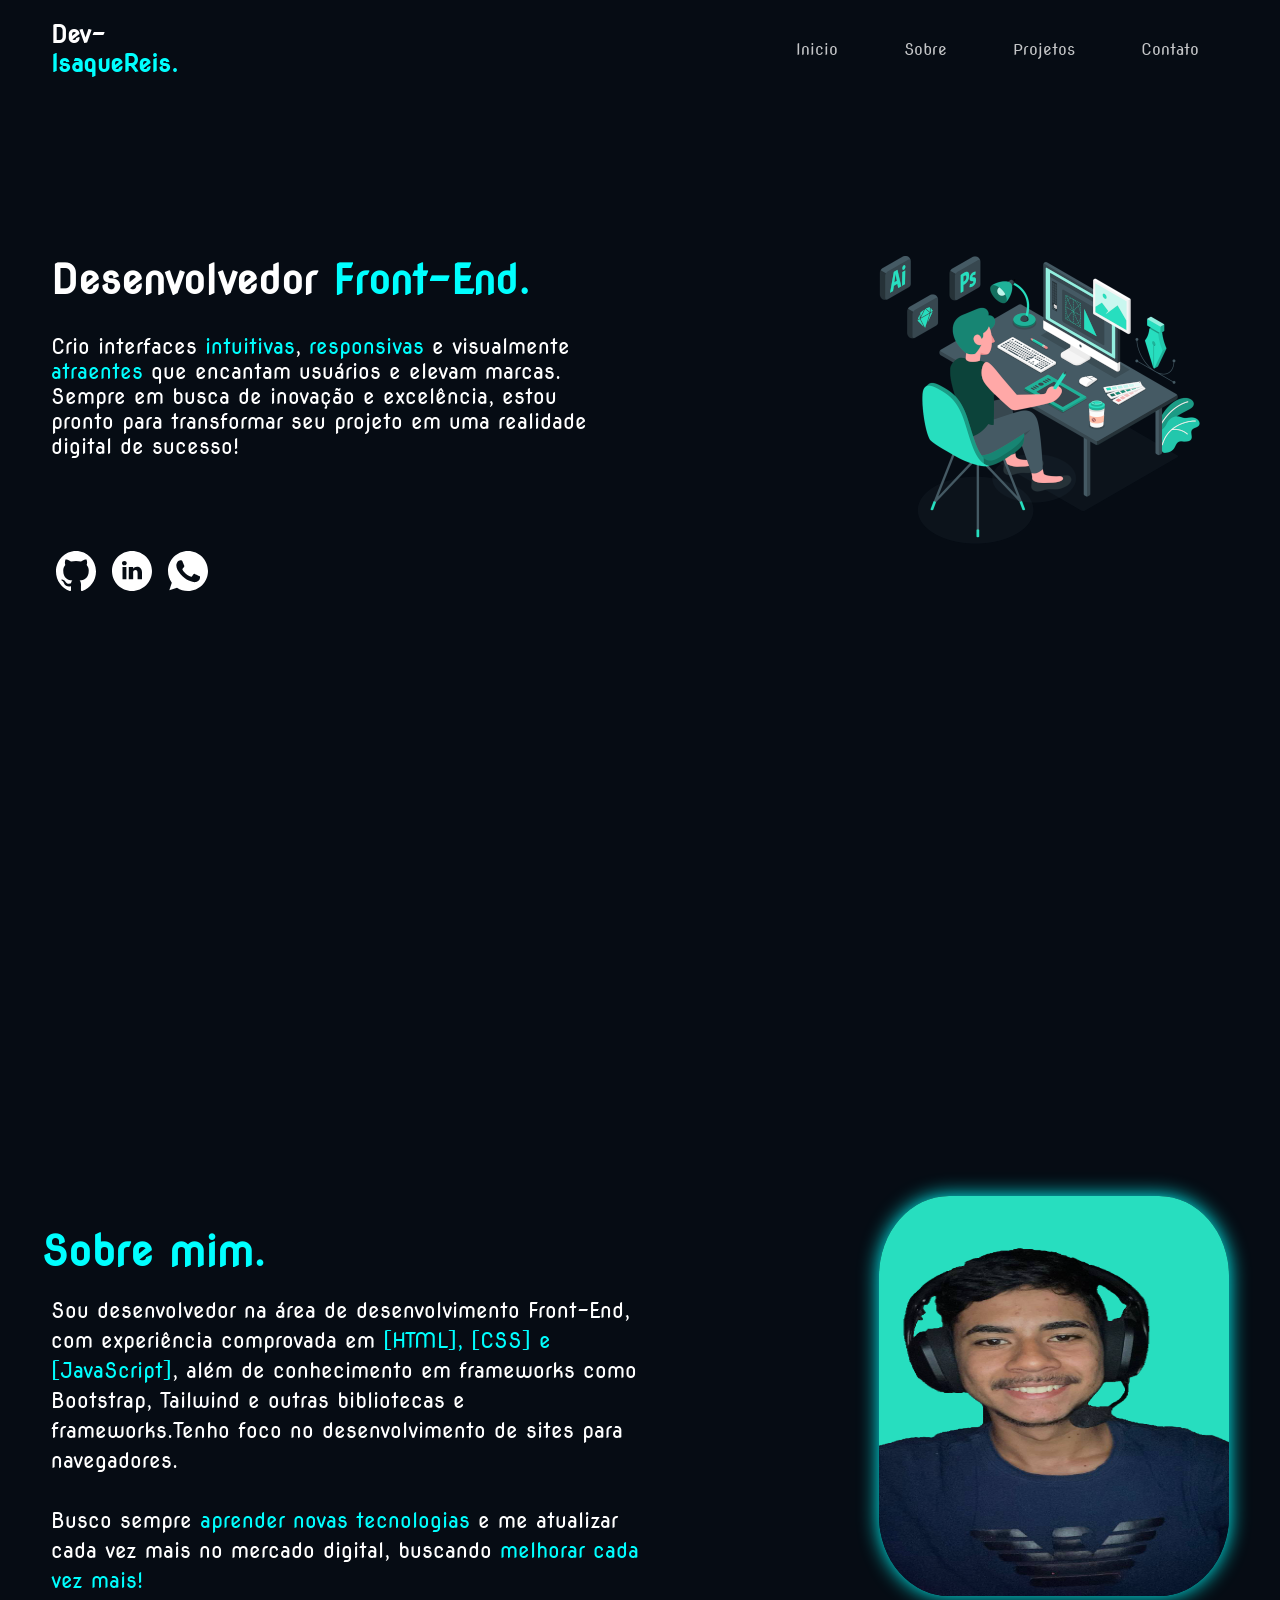
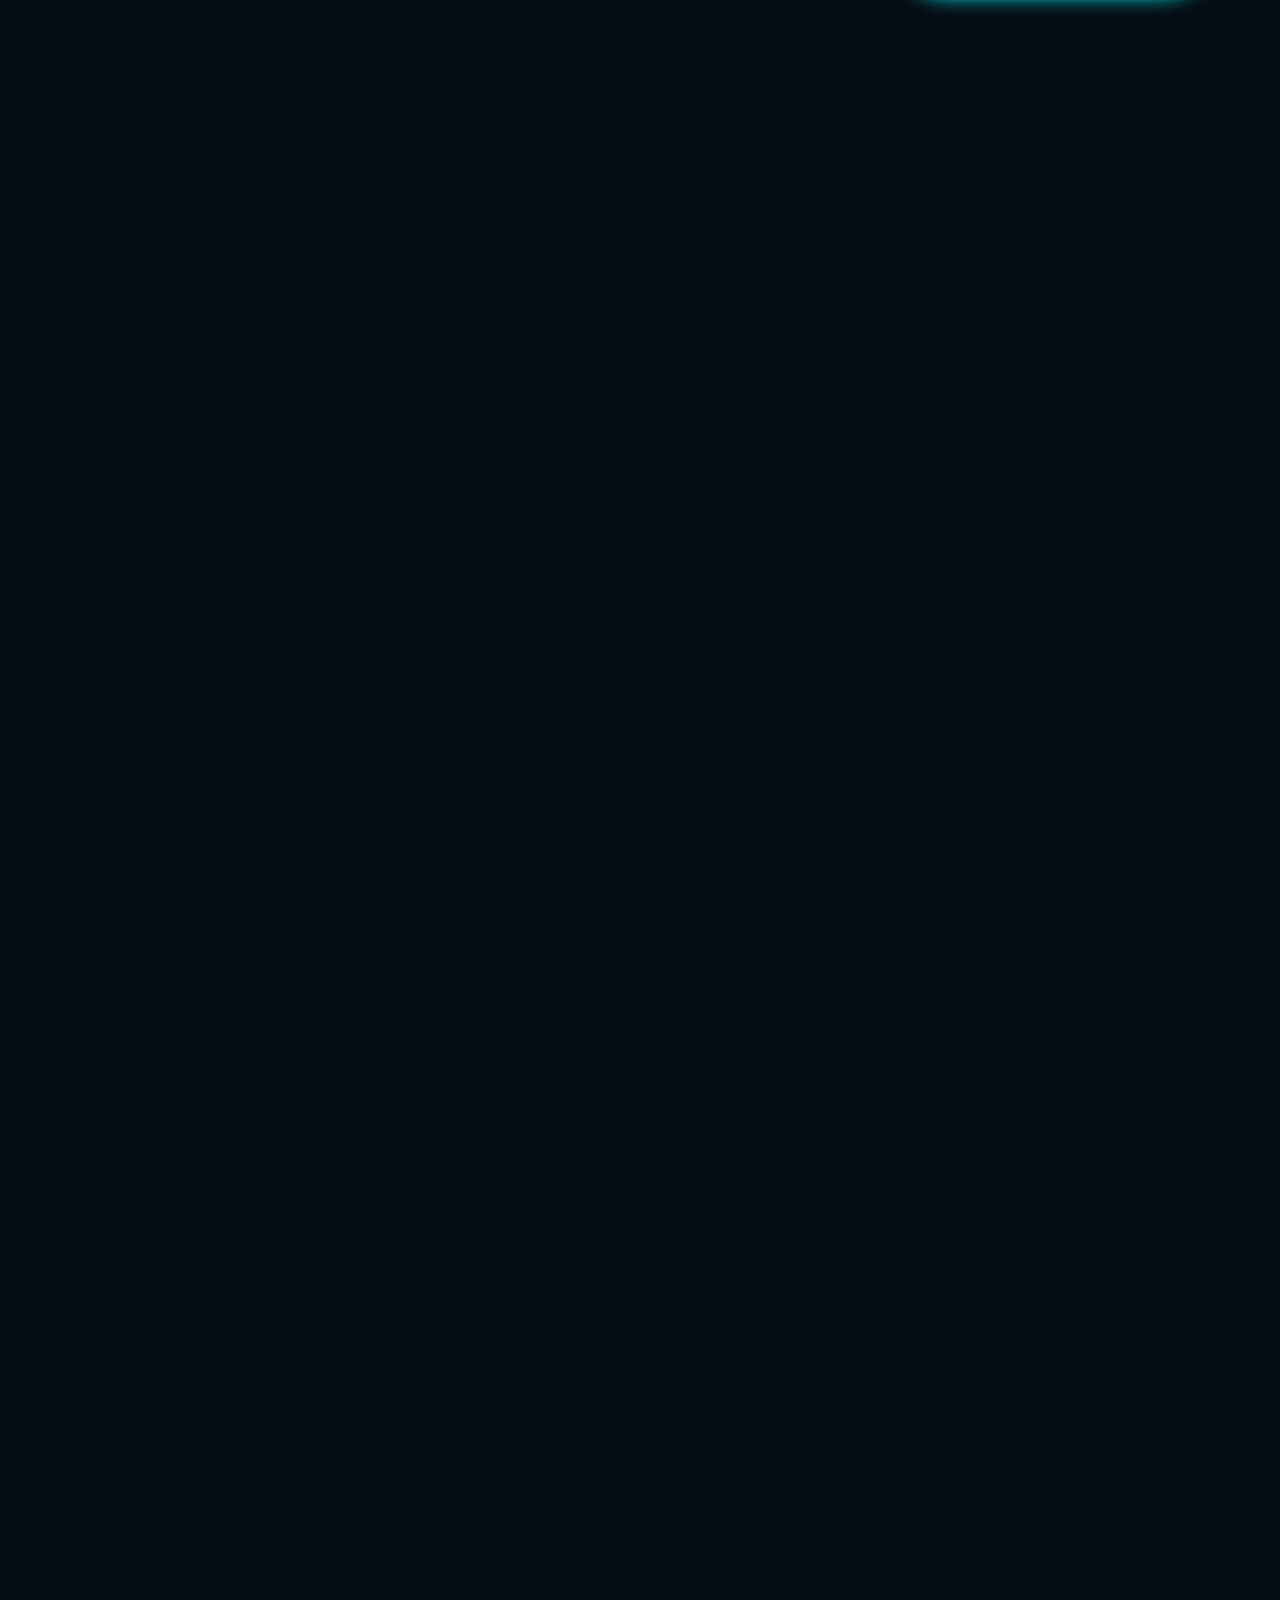
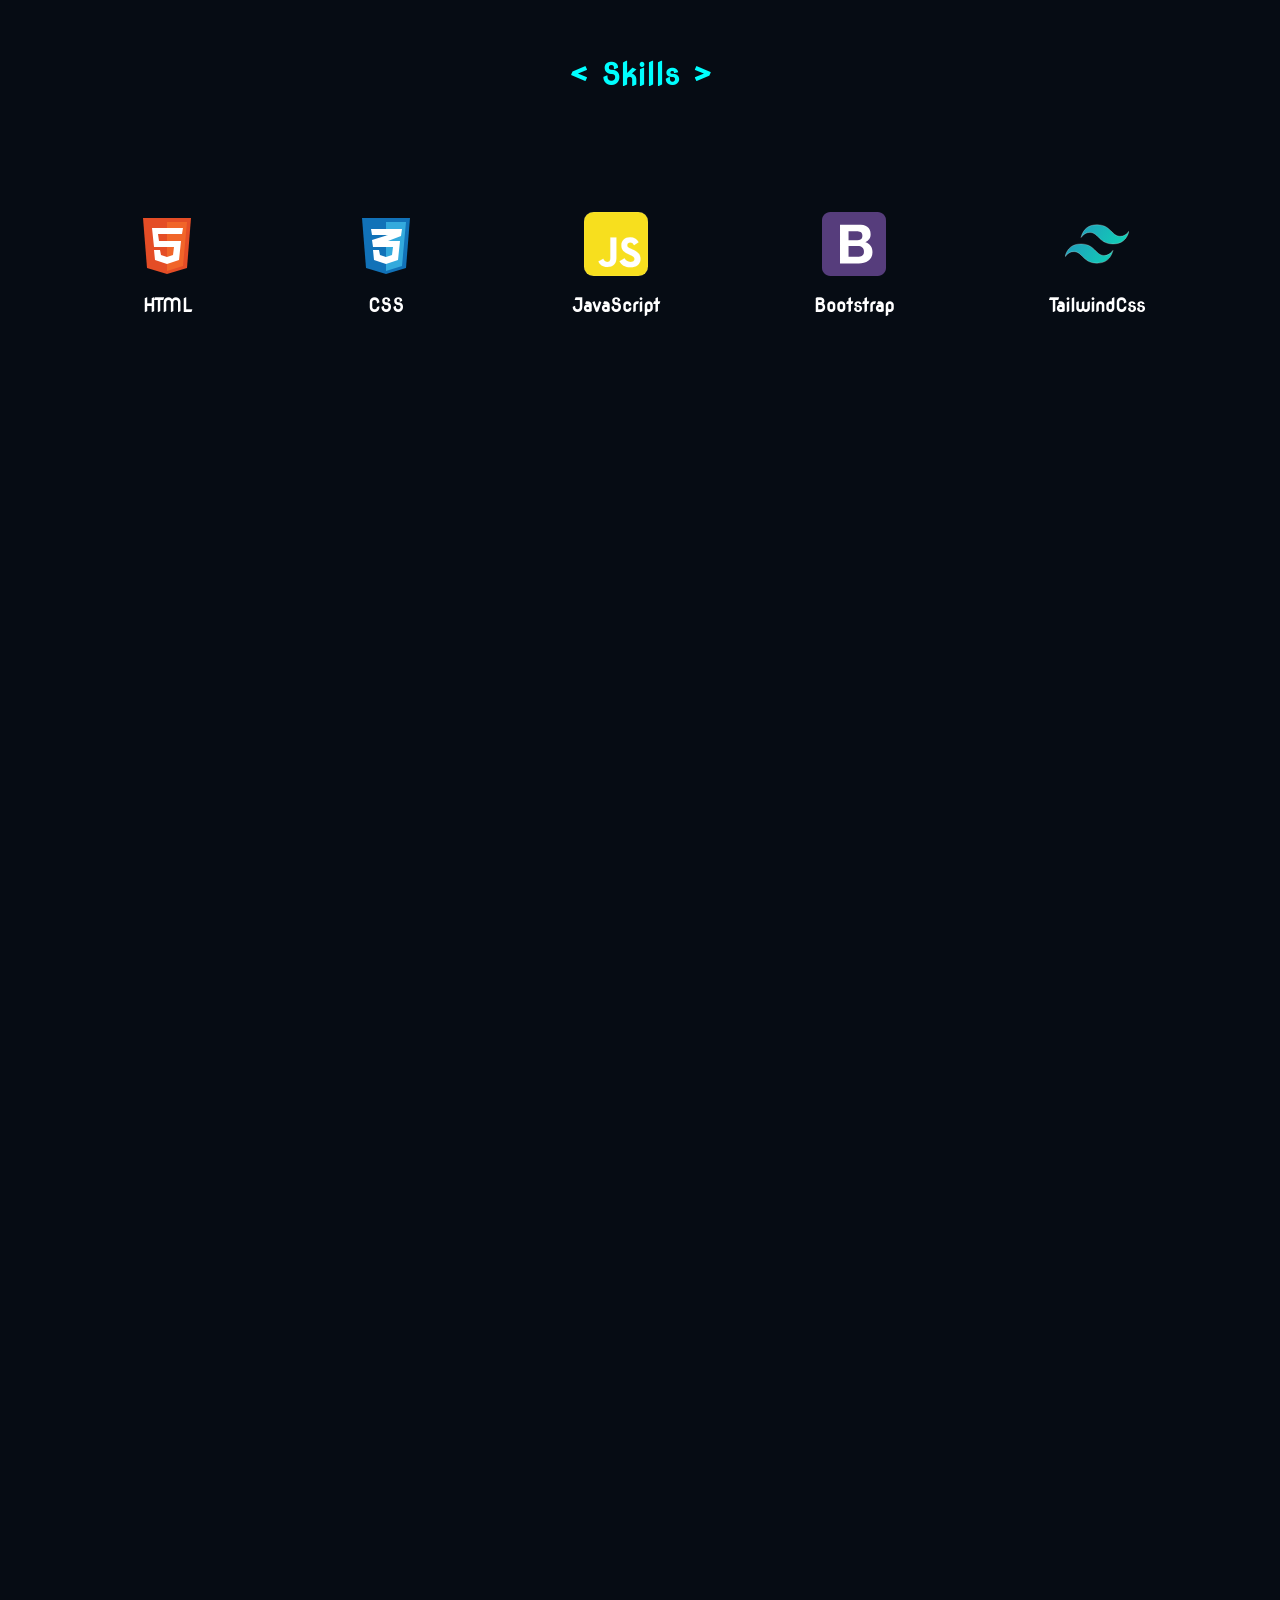
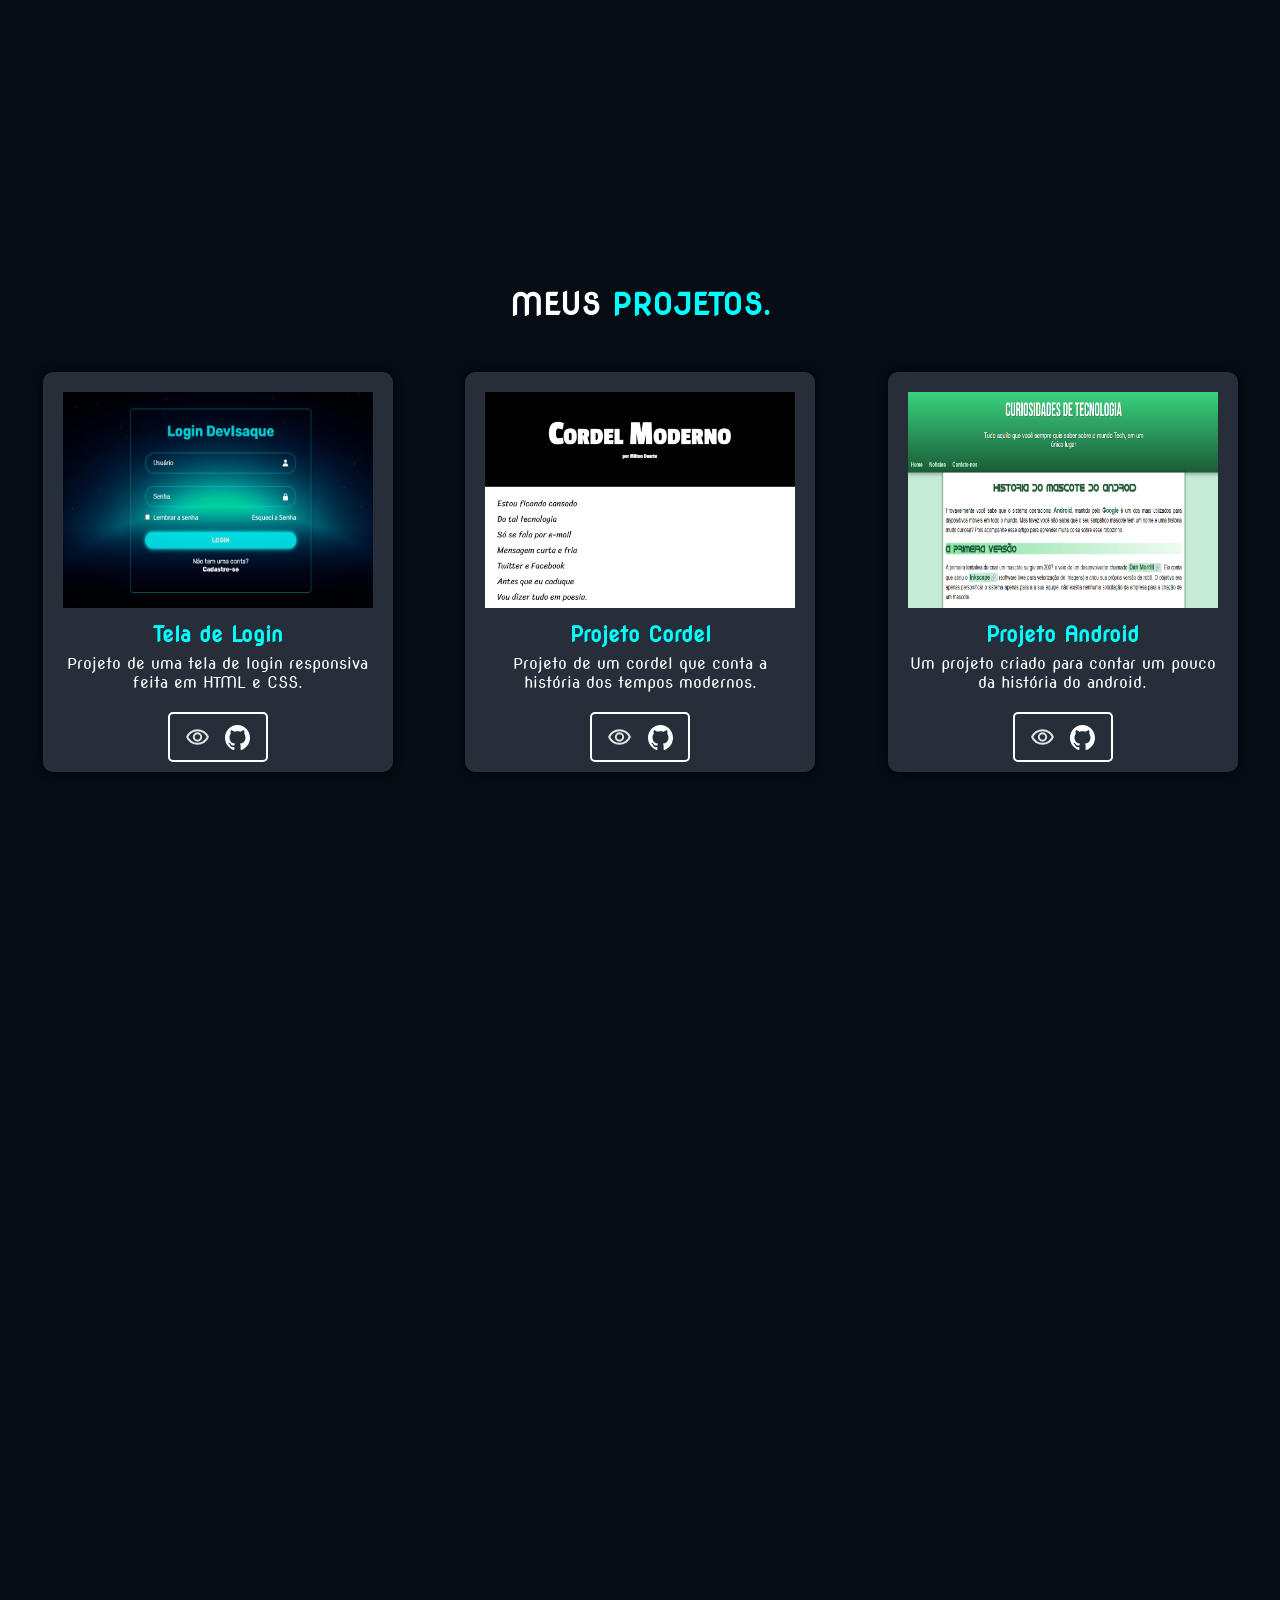
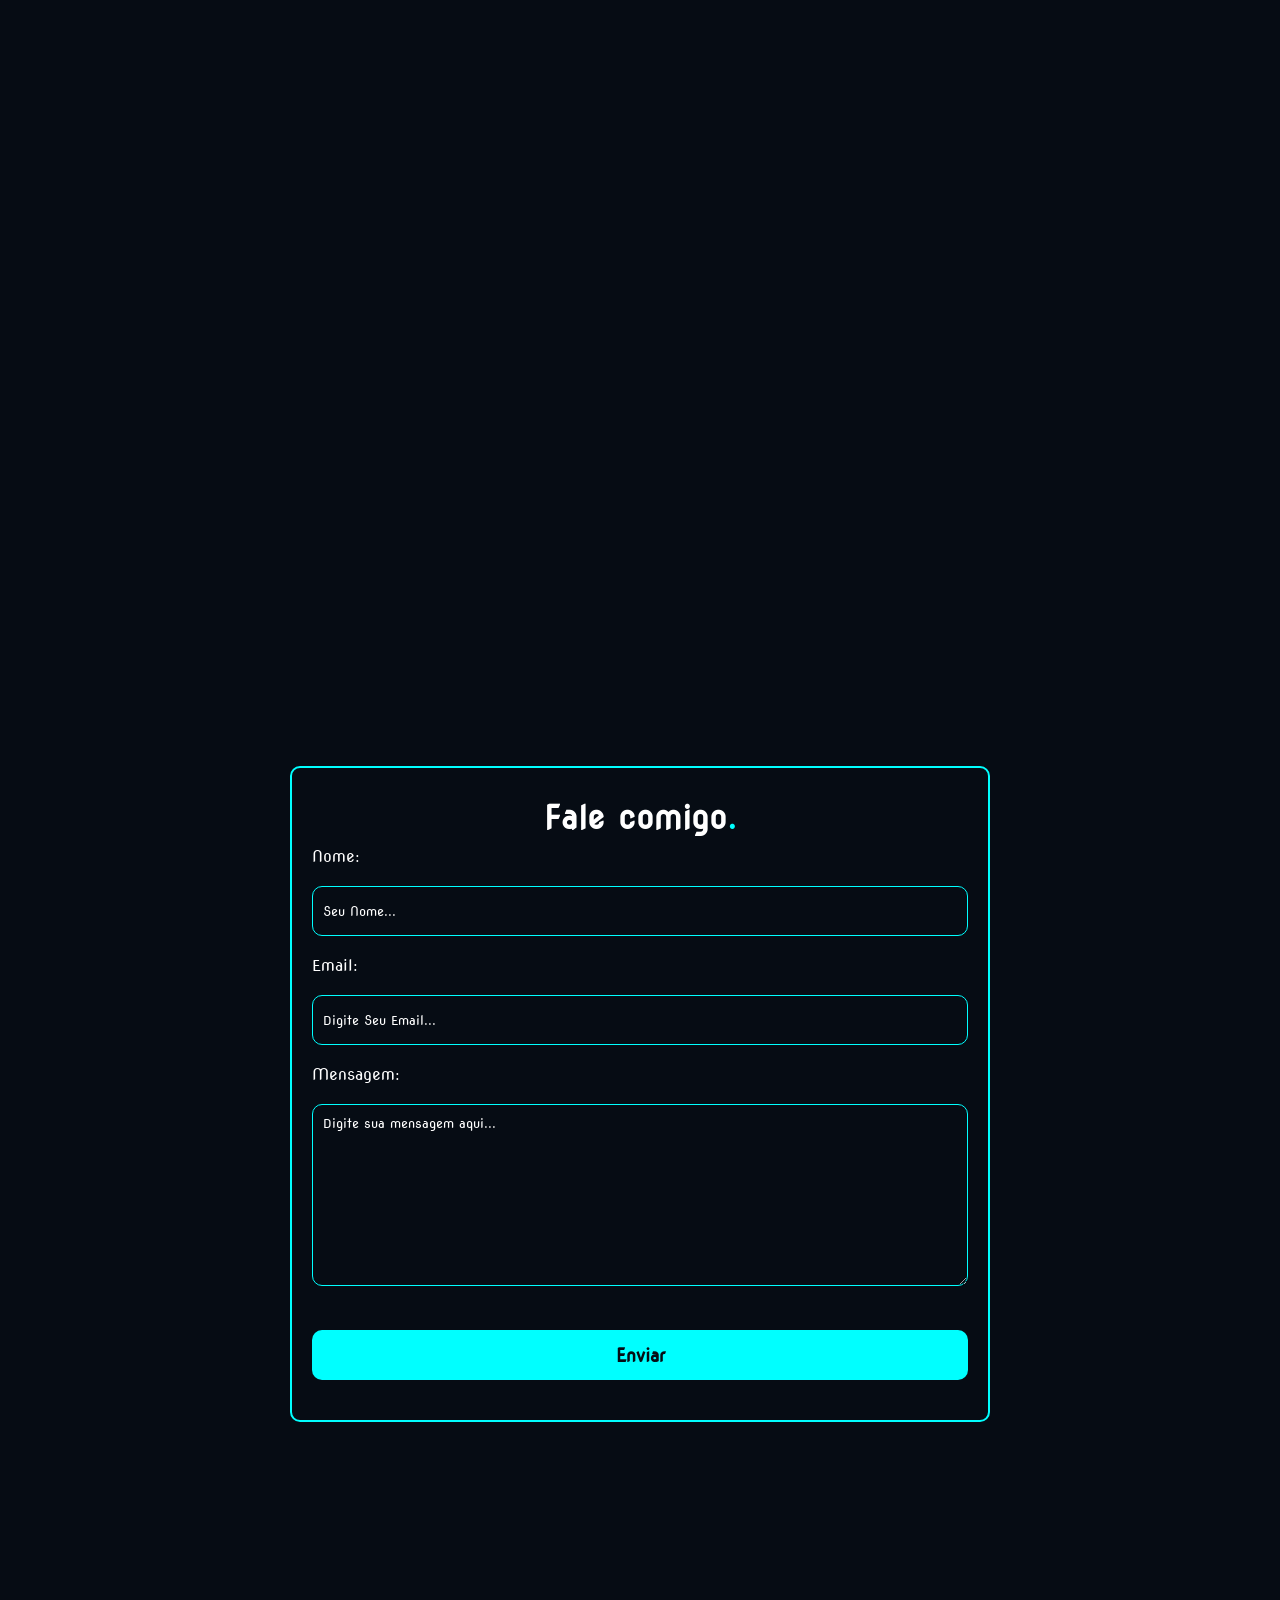
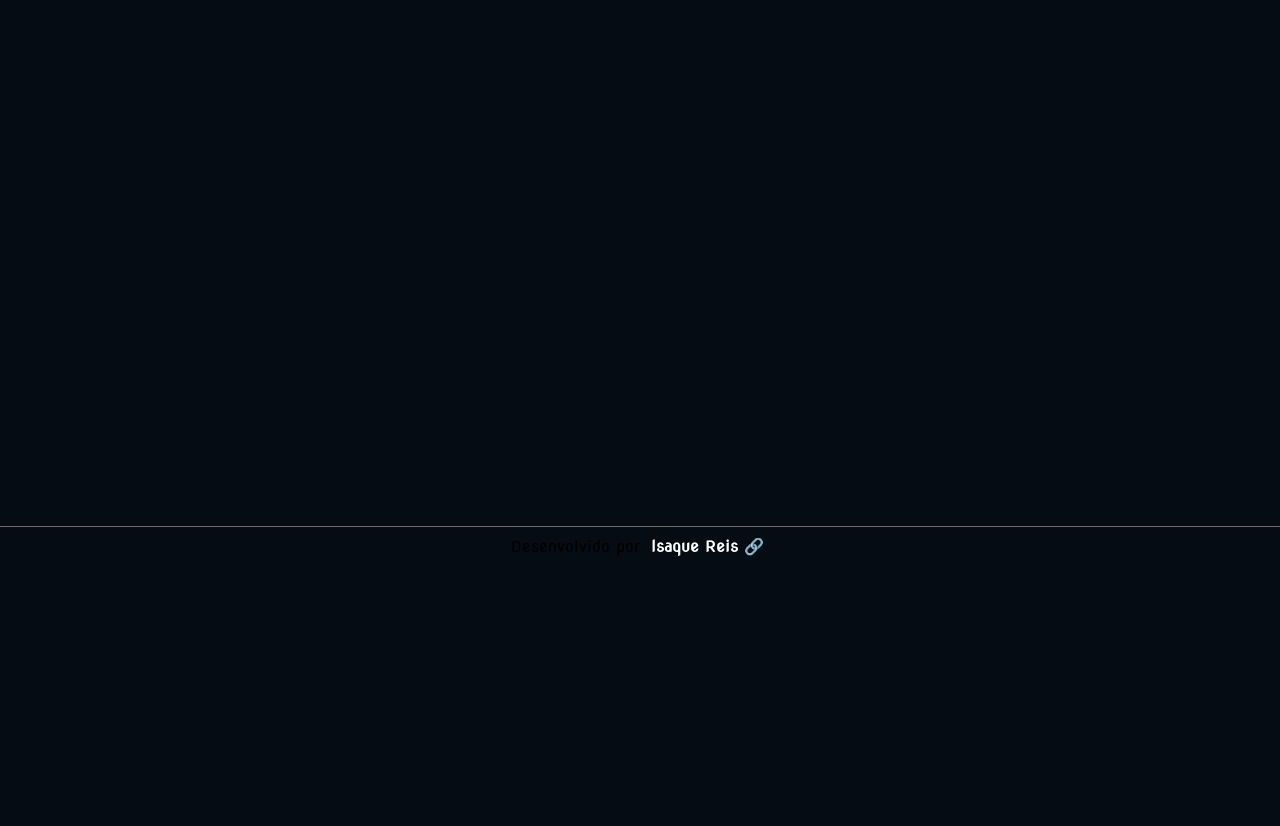
<file: index.html>
<!DOCTYPE html>
<html lang="pt-br">

<head>
    <meta charset="UTF-8">
    <meta name="viewport" content="width=device-width, initial-scale=1.0">
    <title>Dev-Isaquereis</title>
    <link rel="stylesheet" href="estilos/style.css">
    <link rel="stylesheet" href="https://cdn.jsdelivr.net/npm/bootstrap-icons@1.13.1/font/bootstrap-icons.min.css">
    <link rel="shortcut icon" href="imagens/favicon- is.ico" type="image/x-icon">
    <link href="https://fonts.googleapis.com/icon?family=Material+Icons" rel="stylesheet">
</head>

<body>
    <header>
        <div class="interface">
            <h2>Dev-<span> <br> IsaqueReis.</span></h2>
            <nav class="menu-desktop">
                <ul>
                    <li><a href="#">Inicio</a></li>
                    <li><a href="#sobre">Sobre</a></li>
                    <li><a href="#projetos">Projetos</a></li>
                    <li><a href="#contato">Contato</a></li>
                </ul>
            </nav>
        </div>
    </header>
    <main>
        <section class="topo-do-site" id="inicio">
            <div class="interface">
                <div class="flex">
                    <div class="text-main">
                        <h1>Desenvolvedor<span> Front-End.</span></h1>

                        <p>Crio interfaces <span>intuitivas</span>, <span>responsivas</span> e visualmente
                            <span>atraentes</span> que encantam usuários e elevam marcas. Sempre em busca de inovação e
                            excelência, estou pronto para transformar seu projeto em uma realidade digital de sucesso!
                        </p>
                    </div>
                    <div class="img-main">
                        <img src="imagens/web-development.png" alt="">
                    </div>
                </div>

                <div class="redes">
                    <a href="https://github.com/devisaquereis" target="_blank">
                        <img src="icones/github-142-icon.svg" alt="GitHub" width="40px">
                    </a>
                    <a href="https://www.linkedin.com/in/isaque-reis-39418a368/" target="_blank">
                        <img src="icones/linkedin-icon.svg" alt="Linkedin" width="40px">
                    </a>
                    <a href="https://wa.me/5579999134873/?text=Olá! Vi seu contato e gostaria de saber mais sobre os seus serviços de programação. Podemos conversar?"
                        target="_blank">
                        <img src="icones/whatsapp-128-icon.svg" alt="Whatsapp" width="40px">
                    </a>
                </div>
            </div>
        </section>

        <section class="sobre" id="sobre">
            <div class="interface">
                <div class="flex">
                    <div class="text">
                        <h2>Sobre mim.</h2>
                        <p>Sou desenvolvedor na área de desenvolvimento Front-End, com experiência comprovada em
                            <span>[HTML], [CSS] e [JavaScript]</span>, além de conhecimento em frameworks como
                            Bootstrap, Tailwind e outras bibliotecas e frameworks.Tenho foco no desenvolvimento de sites
                            para navegadores.</p>
                        <br>
                        <p>Busco sempre <span>aprender novas tecnologias</span> e me atualizar cada vez mais no mercado digital, buscando <span>melhorar cada vez mais!</span></p>
                    </div>
                    <div class="image">
                        <img src="imagens/traced-photo02.png" alt="Minha foto">
                    </div>
                </div>
            </div>
        </section>
        <section class="skills">
            <div class="interface">
                <h2 class="titulo"><span>&lt; Skills &gt;</span></h2>
                <div class="flex">
                    <div class="item">
                        <img src="icones/html-5-icon.svg" alt="HTML5">
                        <h3>HTML</h3>
                    </div>
                    <div class="item">
                        <img src="icones/css-3-icon.svg" alt="CSS">
                        <h3>CSS</h3>
                    </div>
                    <div class="item">
                        <img src="icones/javascript-icon.svg" alt="JavaScript">
                        <h3>JavaScript</h3>
                    </div>
                    <div class="item">
                        <img src="icones/bootstrap-icon.svg" alt="Bootstrap">
                        <h3>Bootstrap</h3>
                    </div>
                    <div class="item">
                        <img src="icones/tailwindcss-icon.svg" alt="Tailwind">
                        <h3>TailwindCss</h3>
                    </div>
                </div>
            </div>
        </section>
        <section class="projetos" id="projetos">
            <div class="interface">
                <h2 class="titulo">MEUS <span>PROJETOS.</span></h2>
                <div class="flex">
                    <article>
                        <img src="imagens/login.png" alt="login">
                        <h3><span>Tela de Login</span></h3>
                        <p>Projeto de uma tela de login responsiva feita em HTML e CSS.</p>
                        <div class="links">
                            <a href="https://devisaquereis.github.io/projeto-login/" target="_blank">
                                <img src="icones/visibility-icon.svg" alt="link">
                            </a>
                            <a href="https://github.com/devisaquereis/projeto-login" target="_blank">
                                <img src="icones/github-142-icon.svg" alt="github">
                            </a>
                        </div>
                    </article>
                        
                    <article>
                        <img src="imagens/projeto-cordel.png" alt="Projeto Cordel">
                        <h3><span>Projeto Cordel</span></h3>
                        <p>Projeto de um cordel que conta a história dos tempos modernos.</p>
                        <div class="links">
                            <a href="https://devisaquereis.github.io/projeto-cordel/" target="_blank">
                                <img src="icones/visibility-icon.svg" alt="link">
                            </a>
                            <a href="https://github.com/devisaquereis/projeto-cordel" target="_blank">
                                <img src="icones/github-142-icon.svg" alt="github">
                            </a>
                        </div>
                    </article>

                    <article>
                        <img src="imagens/projeto-android.png" alt="Projeto Android">
                        <h3><span>Projeto Android</span></h3>
                        <p>Um projeto criado para contar um pouco da história do android.</p>
                        <div class="links">
                            <a href="https://devisaquereis.github.io/projeto-android/" target="_blank">
                                <img src="icones/visibility-icon.svg" alt="link">
                            </a>
                            <a href="https://github.com/devisaquereis/projeto-android" target="_blank">
                                <img src="icones/github-142-icon.svg" alt="github">
                            </a>
                        </div>
                    </article>
                </div>
            </div>
        </section>

        <section class="formulario" id="contato">
            <div class="interface">
                <div class="flex">
                    <form action="javascript/form.js" method="post" autocomplete="off">
                        <h2>Fale comigo<span>.</span></h2>
                        <p>
                            <label for="inome">Nome: </label>
                            <input type="text" name="nome" id="inome" required autocomplete="name"
                                placeholder="Seu Nome...">
                        </p>

                        <p>
                            <label for="iemail">Email: </label>
                            <input type="email" name="email" id="iemail" required autocomplete="email"
                                placeholder="Digite Seu Email...">
                        </p>

                        <p>
                            <label for="imgs">Mensagem:</label>
                            <textarea id="imsg" name="msg" rows="10" cols="40"
                                placeholder="Digite sua mensagem aqui..."></textarea>

                        </p>
                        <p>
                            <input type="submit" value="Enviar">
                        </p>
                    </form>
                </div>
            </div>
        </section>
    </main>

    <footer>
        <p>Desenvolvido por <a href="https://github.com/devisaquereis" target="_blank" rel="next"><strong>Isaque Reis
                    &#x1F517;</strong></a></p>
    </footer>
</body>

</html>
</file>
<file: estilos/style.css>
@charset "UTF-8";
@import url('https://fonts.googleapis.com/css2?family=Inter:ital,opsz,wght@0,14..32,100..900;1,14..32,100..900&family=Nova+Round&display=swap');

*{
    margin: 0;
    padding: 0;
    box-sizing: border-box;
    font-family: "Nova Round", system-ui;
    scroll-behavior: smooth;
    
}

.flex{
    display: flex;
    @media only screen and (max-width: 730px){
        flex-direction: column;
        align-items: center;
    }
}

body{
    height: 100vh;
    width: 100vw;
    background-color: rgb(6, 12, 20);
    scroll-behavior: smooth;
    
}

h2.titulo{
    color: white;
    font-size: 30px;
    text-align: center;

}

.interface{
    max-width: 1280px;
    margin: 0 auto;

}
/* ESTILOS DO CABEÇALHO */
header{
    padding: 20px 4%;
    position: fixed;
    top: 0;
    z-index: 2;
    width: 100%;
    background-color: rgb(6, 12, 20);
}

header h2{
    color: white;
    cursor: pointer;

}

header > .interface{
    display: flex;
    align-items: center;
    justify-content: space-between;

}

header a{
    display: inline-block;
    color: rgba(255, 255, 255, 0.767);
    text-decoration: none;
    transition: 0.3s;

}

header a:hover{
    color: aqua;
    text-shadow: 0px 0px  20px aqua;
    transform: scale(1.08);
    
    
}


@media screen and (max-width:820px) {
        nav{
            display: none;
        }
    }



header nav ul{
    list-style-type: none;

}

header nav ul li{
    display: inline-block;
    padding: 0px 30px;
    

}
/* FIM DO CABEÇALHO */

/* TOPO DO SITE */
section.topo-do-site{
    height: 80vh;
    margin-top: 20%;
    margin-bottom: 100px;
    padding: 0px 4%;
    
}

.topo-do-site .text-main h1{
    color: white;
    font-size: 2.5em;

}

span{
    color: aqua;

}

.topo-do-site .text-main p{
    color: white;
    font-size: 1.3em;
    margin: 30px 0px;
    display: inline-block;
    width: 70%;

}

.topo-do-site .redes a{
    text-decoration: none;
    margin: 0px 5px;
    border-radius: 50%;

}

.topo-do-site .redes img:hover{
    transform: translate(-3px, -3px);
    transition: 0.3s;

}

.topo-do-site .img-main img{
    cursor: pointer;
    position: relative;
    animation: flutter 2s ease-in-out infinite alternate;
    @media only screen and (max-width: 730px){
        margin: 20px 0px 70px 0px;

    }

}

@keyframes flutter{
    0%{
        top: 0;
    }
    100%{
        top: 30px;
    }
}
/* FIM DO TOPO DO SITE */

/*  SOBRE MIM */
section.sobre{
    height: 100vh;
    padding: 120px 4%;
    
    

    @media screen and (max-width:730px) {
        height: 120vh;
       margin-bottom: 100px; 
    }

}

section.sobre .flex{
    justify-content: space-between;
    gap: 30px;

}

section.sobre .text {
    color: white;
    font-size: 1.3em;
    margin-top: 10px;
    display: inline-block;
    width: 50%;
    line-height: 30px;

}

section.sobre .text h2{
    text-align: left;
    font-size: 2em;
    color: aqua;
    margin: 30px 0px;
    margin-left: -10px;

}

section.sobre .image img{
    width: 350px;
    height: 400px;
    margin-bottom: 100px;
    border-radius: 20%;
    box-shadow: 0px 0px 20px aqua;
    cursor: pointer;

}
/* FIM DO SOBRE MIM */

/* SKILLS */
section.skills{
    width: 100vw;
    height: 50vh;
    padding: 0px 4%;
    margin: 100% 0px;

}

.skills h2{
    margin-bottom: 50px;

}

section.skills .flex{
    justify-content: space-evenly;
    align-items: center;
    flex-flow: row wrap;
    gap: 50px;

}

.skills .item{
    margin-top: 50px;
    cursor: pointer;
    padding: 20px;
    text-align: center;
    border-radius: 10px;

}

.skills .item:hover{
    transition: 0.5s;
    transform: scale(1.1);
    box-shadow: 0px 0px 10px aqua;

}

.skills .item h3{
    font-size: 1.1em;
    margin: 15px 0px;
    color: white;

}

/* FIM DAS SKILLS */

/* PROJETOS */

.projetos{
    padding-top: 100px;
    height: 80vh;
    margin-bottom: 200px;

    @media  screen and (max-width: 730px) {
        height: 140vh;
    }

}

.projetos .flex{
    justify-content: space-evenly;
    flex-flow: row wrap;
    gap: 30px;

}

.projetos article{
    margin-top: 50px;
    text-align: center;
    padding: 20px;
    width: 350px;
    height: 400px;
    border-radius: 10px;
    background-color: rgb(38, 47, 57);
    box-shadow: 0px 0px 10px rgba(0, 0, 0, 0.74);
    color: white;

}

.projetos article:hover{
    transition: 0.3s;
    transform: scale(1.07);

}

.projetos article img{
    width: 100%;
    height: 60%;
    margin-bottom: 10px;

}

.projetos article h3{
    margin-bottom: 7px;
    font-size: 1.3em;

}

.projetos article .links{
    display: flex;
    justify-content: space-evenly;
    align-items: center;
    padding-top: 14px;
    margin: 20px auto;
    width: 100px;
    height: 50px;
    border-radius: 5px;
    border: 2px solid white;

}

.projetos article .links > a{
    width: 25px;

}

.projetos article .links > a:hover{
    transition: 0.3s;
    transform: scale(1.2);

}

/* FIM DOS PROJETOS */

/* FORMULÁRIO */

.formulario{
    padding-top: 120px;
    margin-top: 100%;
    margin-bottom: 50%;
    height: 100vh;

}

section.formulario .flex{
    justify-content: center;

}

section.formulario form{
    margin: 60px 0px;
    padding: 20px;
    text-align: left;
    width: 80vw;
    max-width: 700px;
    /* height: 500px; */
    border: 2px solid aqua;
    border-radius: 10px;

}

form h2{
    color: white;
    margin: 10px;
    text-align: center;
    font-size: 2em;

}

form label{
    color: white;
    
}

form input{
    margin: 20px 0px;
    padding: 10px;
    background-color: transparent;
    border: 1px solid aqua;
    border-radius: 10px;
    width: 100%;
    height: 50px;
    color: white;

}

form input::placeholder, textarea::placeholder{
    color: white;

}

form input[type="submit"]{
    background-color: aqua;
    font-weight: 700;
    width: 100%;
    cursor: pointer;
    font-size: 1.1em;
    transition: 0.3s;
    border: none;
    color: rgb(6, 12, 20);

}
form input[type="submit"]:hover{
    box-shadow: 0px 0px 10px aqua;
    color: white;

}

form textarea{
    margin: 20px 0px;
    padding: 10px;
    background-color: transparent;
    border: 1px solid aqua;
    border-radius: 10px;
    width: 100%;
    color: white;

}

/* FIM DO FORMULÁRIO */

footer{
    height: 300px;
    text-align: center;
    padding: 10px;
    border-top: 1px solid rgba(255, 255, 255, 0.397);
}

footer a{
    color: white;
    text-decoration: none;
    transition: 0.3s;
    padding: 5px;
}

footer a:hover{
    text-decoration: underline;
    color: aqua;
    text-shadow: 0px 0px  20px aqua;

}
</file>
